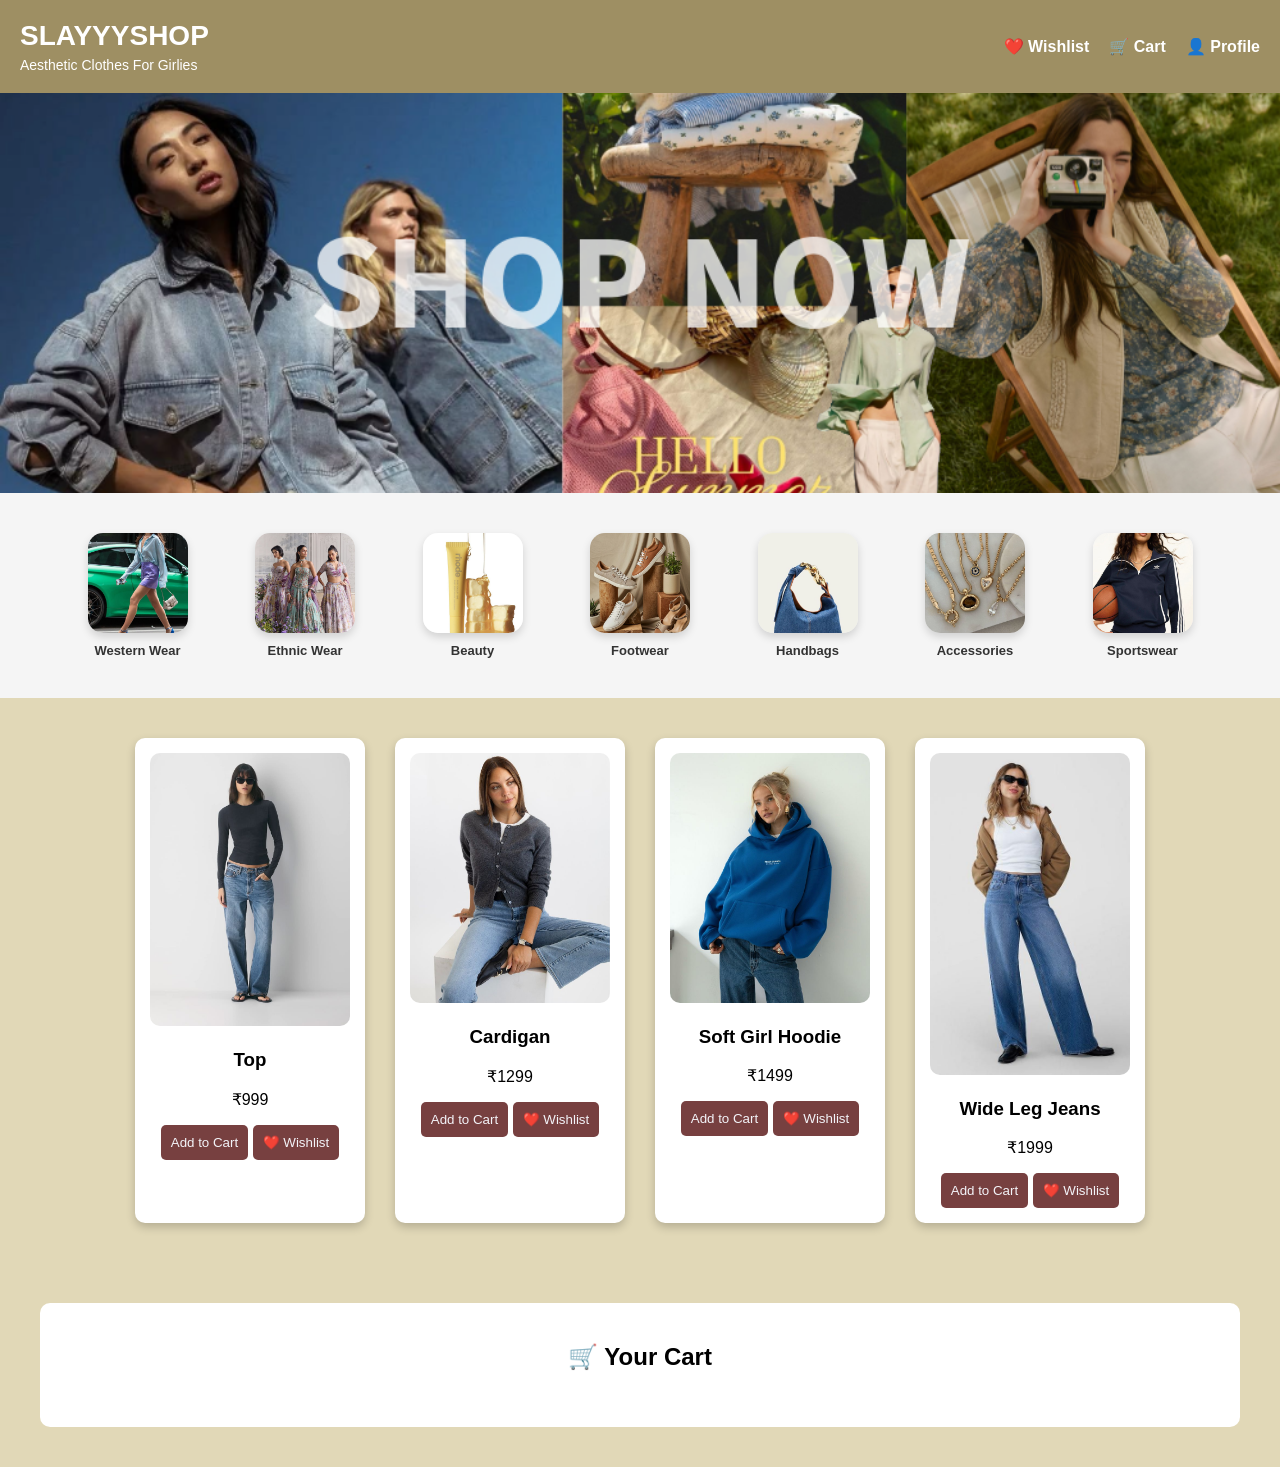
<file: index.html>
<!DOCTYPE html>
<html lang="en">
<head>
<meta charset="UTF-8">
<title>SlayShop</title>
<link rel="stylesheet" href="style.css">
</head>

<body>

<header>
<div class="header-left">
<h1>SLAYYYSHOP</h1>
<p>Aesthetic Clothes For Girlies</p>
</div>

<div class="header-right">
<a href="wishlist.html" class="icon-link">❤️ Wishlist</a>
<a href="cart.html" class="icon-link">🛒 Cart</a>
<div class="profile-dropdown">
<button class="profile-btn" onclick="toggleProfileMenu()">👤 Profile</button>
<div class="profile-menu" id="profileMenu">
<div id="loginContent">
<button onclick="goToLogin()">Login</button>
<button onclick="goToRegister()">Register</button>
</div>
<div id="userContent" style="display:none;">
<h3 id="userName"></h3>
<p><strong>Email:</strong> <span id="userEmail"></span></p>
<p><strong>Address:</strong> <span id="userAddress"></span></p>
<hr>
<a href="wishlist.html">➤ My Wishlist</a><br>
<a href="cart.html">➤ My Cart</a><br>
<button onclick="logout()" class="logout-btn">Logout</button>
</div>
</div>
</div>
</div>
</header>

<section class="hero">
<div class="hero-content">
</div>
</section>

<section class="category-carousel">

<div class="carousel-container">
<div class="carousel-wrapper" id="carouselWrapper">

<div class="category-item" onclick="goToCategory('western')">
<div class="category-image">
<img src="images/download (10).jpg" alt="Western Wear">
</div>
<p>Western Wear</p>
</div>

<div class="category-item" onclick="goToCategory('ethnic')">
<div class="category-image">
<img src="images/mahimamahajanoffical.jpg" alt="Ethnic Wear">
</div>
<p>Ethnic Wear</p>
</div>

<div class="category-item" onclick="goToCategory('beauty')">
<div class="category-image">
<img src="images/download (7).jpg" alt="Beauty">
</div>
<p>Beauty</p>
</div>

<div class="category-item" onclick="goToCategory('footwear')">
<div class="category-image">
<img src="images/Sustainable Fashion Brands Actually Worth the Hype.jpg" alt="Footwear">
</div>
<p>Footwear</p>
</div>

<div class="category-item" onclick="goToCategory('handbags')">
<div class="category-image">
<img src="images/download (9).jpg" alt="Handbags">
</div>
<p>Handbags</p>
</div>

<div class="category-item" onclick="goToCategory('accessories')">
<div class="category-image">
<img src="images/download (8).jpg" alt="Accessories">
</div>
<p>Accessories</p>
</div>

<div class="category-item" onclick="goToCategory('sportswear')">
<div class="category-image">
<img src="images/Sporty & Rich x adidas Originals.jpg" alt="Sportswear">
</div>
<p>Sportswear</p>
</div>

</div>
</div>

</section>

<section class="category-header" id="categoryHeader" style="display:none;">
<h2 id="categoryTitle"></h2>
<p id="categoryDesc"></p>
</section>

<section class="products" id="productsSection">
<div class="product">
<img src="images/HomeStretch™ Rib Solo Longsleeve.jpg">
<h3>Top</h3>
<p>₹999</p>
<button onclick="addToCart('Top','999','images/HomeStretch™ Rib Solo Longsleeve.jpg')">Add to Cart</button>
<button onclick="addToWishlist('Top', '999', 'images/HomeStretch™ Rib Solo Longsleeve.jpg')">❤️ Wishlist</button>
</div>

<div class="product">
<img src="images/The Featherlight Cashmere Cardigan_ Yes, it is as soft as it sounds_.jpg">
<h3>Cardigan</h3>
<p>₹1299</p>
<button onclick="addToCart('Cardigan','1299','images/The Featherlight Cashmere Cardigan_ Yes, it is as soft as it sounds_.jpg')">Add to Cart</button>
<button onclick="addToWishlist('Cardigan', '1299', 'images/The Featherlight Cashmere Cardigan_ Yes, it is as soft as it sounds_.jpg')">❤️ Wishlist</button>
</div>

<div class="product">
<img src="images/our classic blue dream is coming to life tomorrow - tomorrow 7PM.jpg">
<h3>Soft Girl Hoodie</h3>
<p>₹1499</p>
<button onclick="addToCart('Soft Girl Hoodie','1499','images/our classic blue dream is coming to life tomorrow - tomorrow 7PM.jpg')">Add to Cart</button>
<button onclick="addToWishlist('Soft Girl Hoodie', '1499', 'images/our classic blue dream is coming to life tomorrow - tomorrow 7PM.jpg')">❤️ Wishlist</button>
</div>

<div class="product">
<img src="images/wide leg jeans.jpg">
<h3>Wide Leg Jeans</h3>
<p>₹1999</p>
<button onclick="addToCart('Wide Leg Jeans','1999', 'images/wide leg jeans.jpg')">Add to Cart</button>
<button onclick="addToWishlist('Wide Leg Jeans', '1999', 'images/wide leg jeans.jpg')">❤️ Wishlist</button>
</div>
</section>

<section class="cart">
<h2>🛒 Your Cart</h2>
<ul id="cart-items"></ul>
</section>

<script src="script.js"></script>

</body>
</html>
</file>
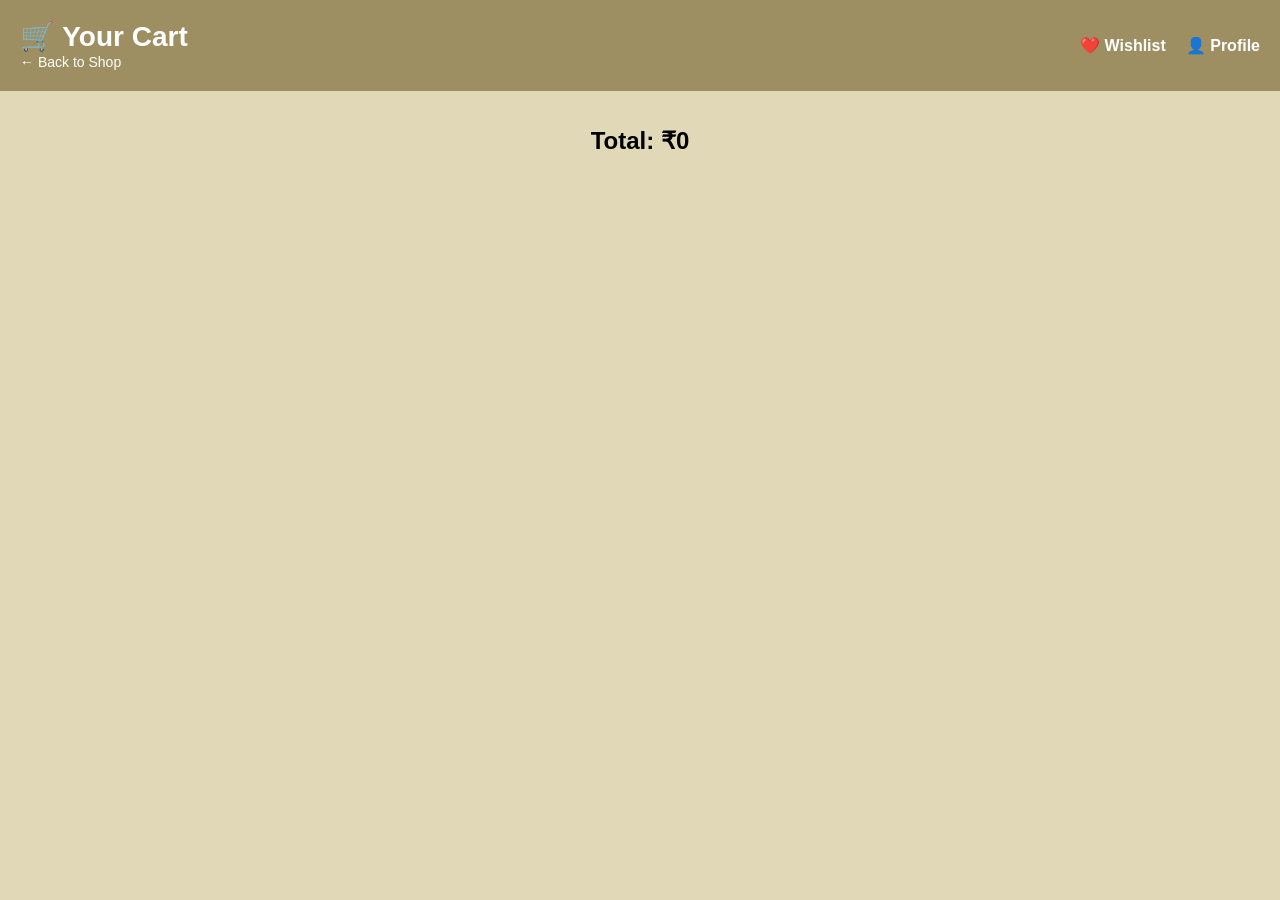
<file: cart.html>
<!DOCTYPE html>
<html>
<head>
<title>Cart - SlayShop</title>
<link rel="stylesheet" href="style.css">
</head>

<body>

<header>
<div class="header-left">
<h1>🛒 Your Cart</h1>
<a href="index.html" style="color:white; text-decoration:none; font-size:14px;">← Back to Shop</a>
</div>
<div class="header-right">
<a href="wishlist.html" class="icon-link">❤️ Wishlist</a>
<div class="profile-dropdown">
<button class="profile-btn" onclick="toggleProfileMenu()">👤 Profile</button>
<div class="profile-menu" id="profileMenu">
<div id="loginContent">
<button onclick="goToLogin()">Login</button>
<button onclick="goToRegister()">Register</button>
</div>
<div id="userContent" style="display:none;">
<h3 id="userName"></h3>
<p><strong>Email:</strong> <span id="userEmail"></span></p>
<p><strong>Address:</strong> <span id="userAddress"></span></p>
<hr>
<a href="wishlist.html">➤ My Wishlist</a><br>
<button onclick="logout()" class="logout-btn">Logout</button>
</div>
</div>
</div>
</div>
</header>

<ul id="cart-items"></ul>
<h2 id="total"></h2>

<script src="script.js"></script>

<script>

cart = JSON.parse(localStorage.getItem("cart")) || [];

let cartList = document.getElementById("cart-items");
let total = 0;

cart.forEach((item, index) => {
  let li = document.createElement("li");
  li.classList.add("product-card");
  li.innerHTML = `
    <button class="remove-btn" onclick="removeCart(${index})">✖</button>
    <img src="${item.image}">
    <h3>${item.name}</h3>
    <p>₹${item.price}</p>
  `;
  cartList.appendChild(li);
  total += Number(item.price);
});

document.getElementById("total").innerText = "Total: ₹" + total;

function removeCart(index){
  cart = JSON.parse(localStorage.getItem("cart")) || [];
  cart.splice(index, 1);
  localStorage.setItem("cart", JSON.stringify(cart));
  location.reload();
}

checkUserLogin();

</script>

</body>
</html>
</file>
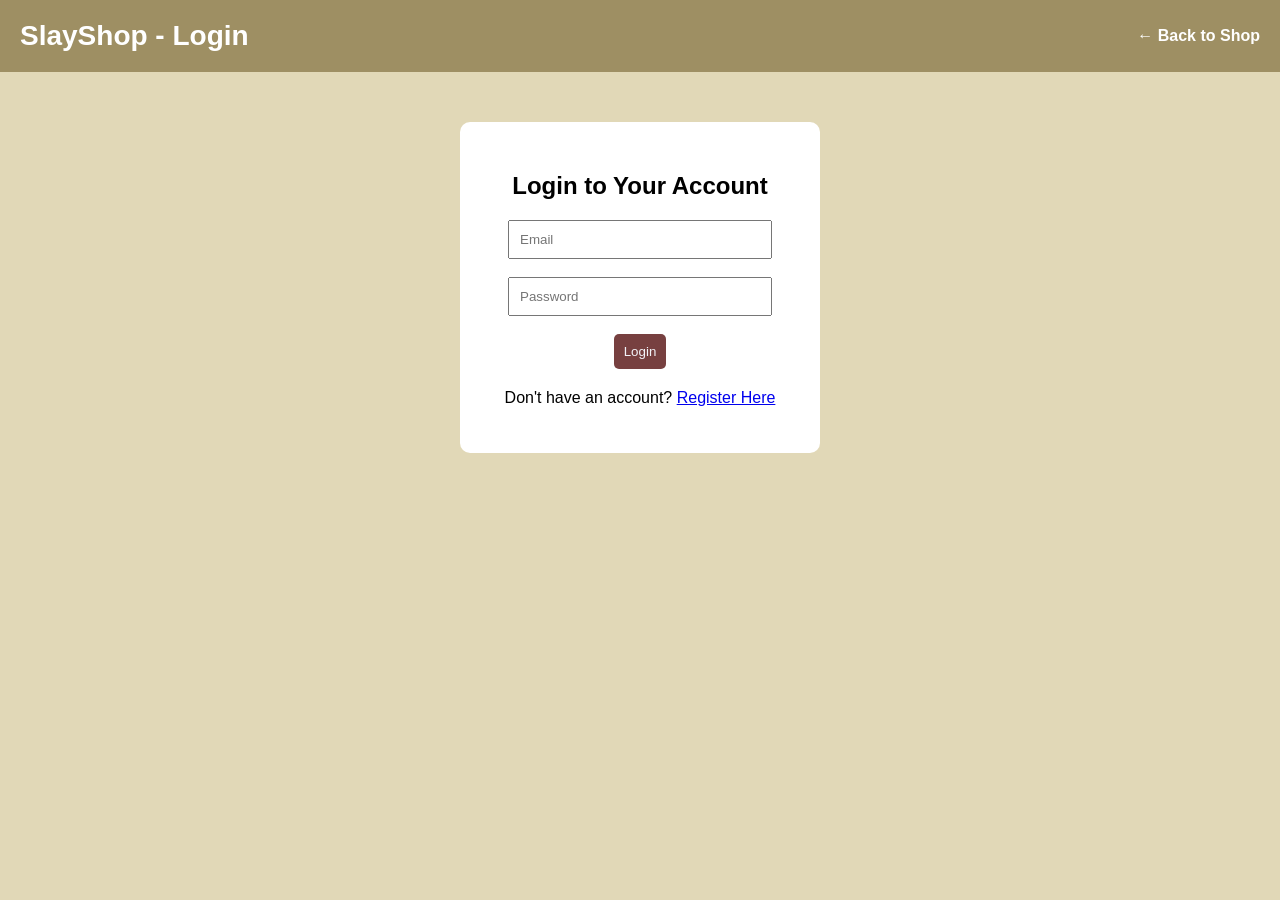
<file: login.html>
<!DOCTYPE html>
<html>
<head>
<title>Login - SlayShop</title>
<link rel="stylesheet" href="style.css">
</head>

<body>

<header>
<div class="header-left">
<h1>SlayShop - Login</h1>
</div>
<div class="header-right">
<a href="index.html" style="color:white; text-decoration:none; font-weight:bold;">← Back to Shop</a>
</div>
</header>

<div class="form-box">
<h2>Login to Your Account</h2>

<input type="text" id="loginEmail" placeholder="Email"><br><br>

<input type="password" id="loginPassword" placeholder="Password"><br><br>

<button onclick="login()">Login</button>

<p style="text-align:center; margin-top:20px;">Don't have an account? <a href="register.html">Register Here</a></p>

</div>

<script>

function login(){
let email = document.getElementById("loginEmail").value;
let password = document.getElementById("loginPassword").value;

if(!email || !password){
alert("Please fill in all fields!");
return;
}

// Save user data to localStorage
let userData = {
name: email.split("@")[0],
email: email,
address: "Not Set"
};

localStorage.setItem("currentUser", JSON.stringify(userData));

alert("Login Successful!");

window.location.href="index.html";
}

</script>

</body>
</html>
</file>
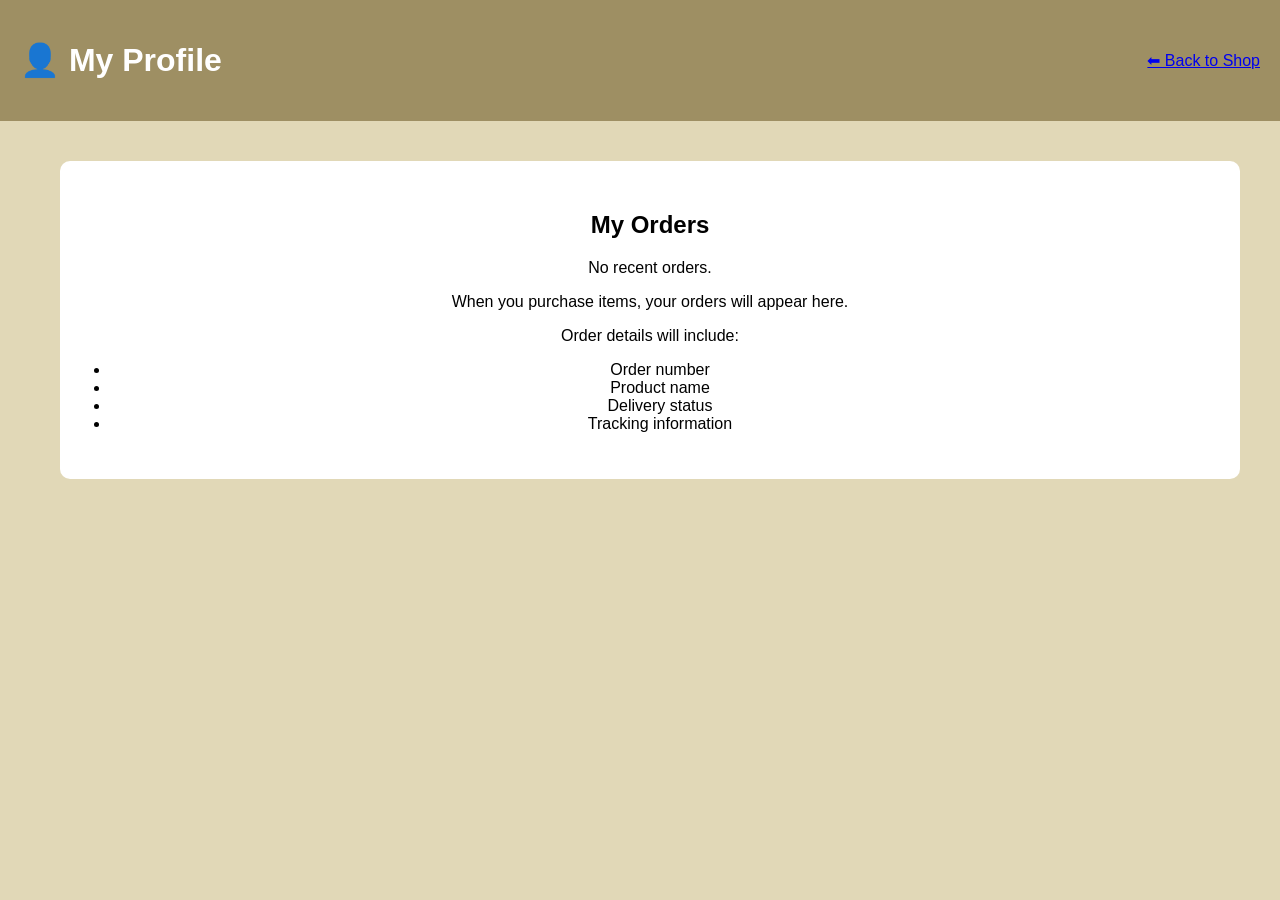
<file: profile.html>
<!DOCTYPE html>
<html>
<head>
<title>Profile - SlayShop</title>
<link rel="stylesheet" href="style.css">
</head>

<body>

<header>
<h1>👤 My Profile</h1>
<a href="index.html">⬅ Back to Shop</a>
</header>

<div class="profile-container">

<div class="profile-menu">

<h3>Account</h3>

<ul>

<li onclick="showSection('orders')">My Orders</li>
<li onclick="showSection('coupons')">Coupons</li>
<li onclick="showSection('help')">Help Center</li>
<li onclick="showSection('payment')">Payment</li>
<li onclick="showSection('currency')">Currencies</li>
<li onclick="showSection('account')">Manage Account</li>

</ul>

</div>

<div class="profile-content">

<!-- MY ORDERS -->
<div id="orders" class="section">

<h2>My Orders</h2>

<p>No recent orders.</p>

<p>When you purchase items, your orders will appear here.</p>

<p>Order details will include:</p>

<ul>
<li>Order number</li>
<li>Product name</li>
<li>Delivery status</li>
<li>Tracking information</li>
</ul>

</div>


<!-- COUPONS -->
<div id="coupons" class="section" style="display:none;">

<h2>Coupons</h2>

<p>Available Coupons:</p>

<ul>
<li>SLAY10 – Get 10% OFF</li>
<li>GIRLY20 – ₹200 OFF on orders above ₹1500</li>
<li>FREESHIP – Free Delivery</li>
</ul>

<p>Enter coupon code at checkout.</p>

</div>


<!-- HELP CENTER -->
<div id="help" class="section" style="display:none;">

<h2>Help Center</h2>

<p><b>Frequently Asked Questions</b></p>

<p><b>How do I track my order?</b></p>
<p>You can track your order from the My Orders section.</p>

<p><b>How do I return a product?</b></p>
<p>Returns are accepted within 7 days of delivery.</p>

<p><b>Need more help?</b></p>
<p>Email: support@slayshop.com</p>

</div>


<!-- PAYMENT -->
<div id="payment" class="section" style="display:none;">

<h2>Payment Methods</h2>

<p>Available payment options:</p>

<ul>
<li>Credit / Debit Card</li>
<li>UPI</li>
<li>Net Banking</li>
<li>Cash on Delivery</li>
</ul>

<p>You can add and manage your payment methods during checkout.</p>

</div>


<!-- CURRENCIES -->
<div id="currency" class="section" style="display:none;">

<h2>Select Currency</h2>

<select>

<option>Indian Rupee (₹)</option>
<option>US Dollar ($)</option>
<option>Euro (€)</option>
<option>British Pound (£)</option>

</select>

<p>Prices will be displayed in the selected currency.</p>

</div>


<!-- MANAGE ACCOUNT -->
<div id="account" class="section" style="display:none;">

<h2>Manage Account</h2>

<label>Name</label><br>
<input type="text"><br><br>

<label>Phone Number</label><br>
<input type="text"><br><br>

<label>Email</label><br>
<input type="email"><br><br>

<label>Alternative Phone</label><br>
<input type="text"><br><br>

<label>Address</label><br>
<textarea></textarea><br><br>

<button>Save</button>

</div>

</div>

</div>

<script>

function showSection(sectionId){

let sections = document.querySelectorAll(".section");

sections.forEach(sec => {
sec.style.display = "none";
});

document.getElementById(sectionId).style.display = "block";

}

</script>

</body>
</html>
</file>
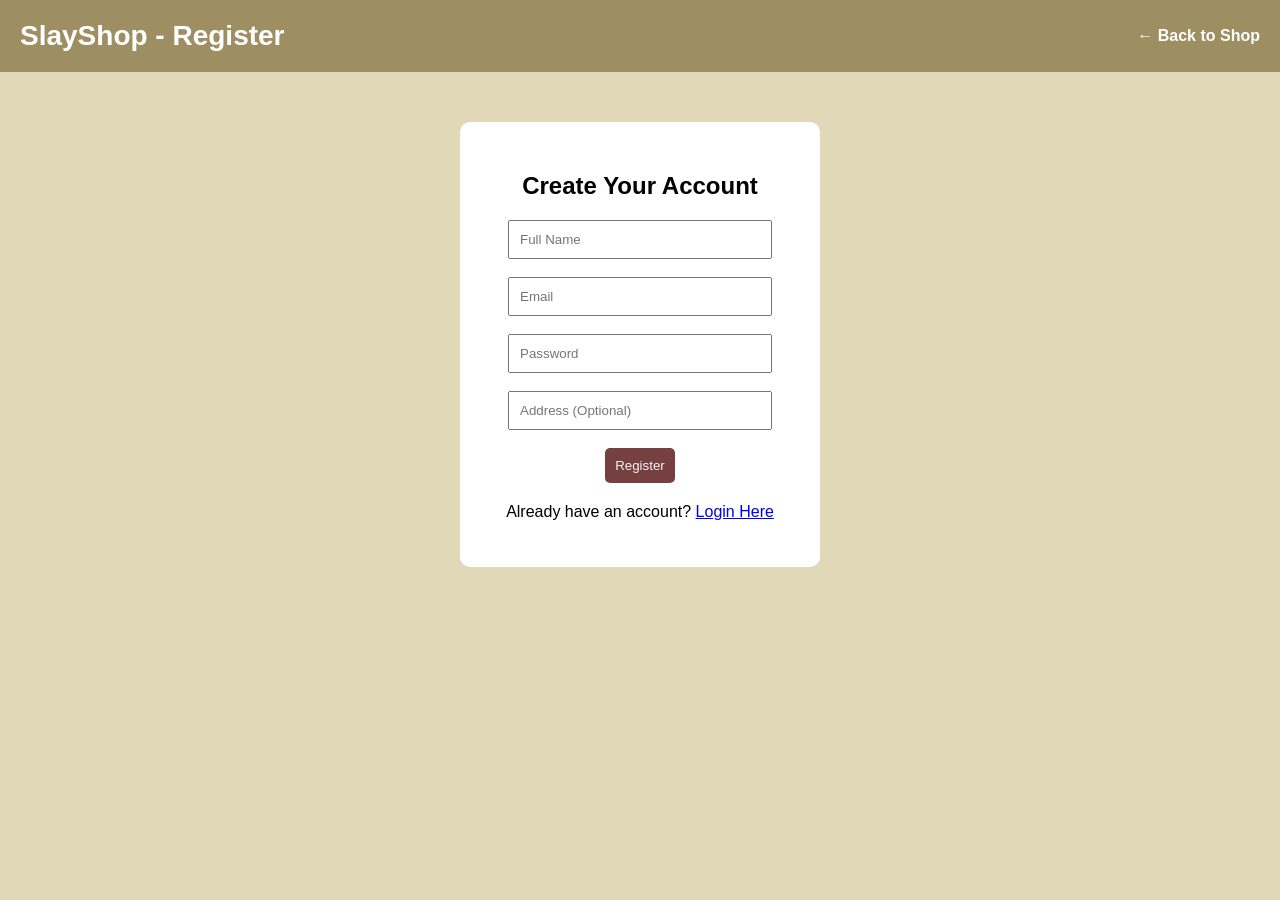
<file: register.html>
<!DOCTYPE html>
<html>
<head>
<title>Register - SlayShop</title>
<link rel="stylesheet" href="style.css">
</head>

<body>

<header>
<div class="header-left">
<h1>SlayShop - Register</h1>
</div>
<div class="header-right">
<a href="index.html" style="color:white; text-decoration:none; font-weight:bold;">← Back to Shop</a>
</div>
</header>

<div class="form-box">
<h2>Create Your Account</h2>

<input type="text" id="regName" placeholder="Full Name"><br><br>

<input type="email" id="regEmail" placeholder="Email"><br><br>

<input type="password" id="regPassword" placeholder="Password"><br><br>

<input type="text" id="regAddress" placeholder="Address (Optional)"><br><br>

<button onclick="register()">Register</button>

<p style="text-align:center; margin-top:20px;">Already have an account? <a href="login.html">Login Here</a></p>

</div>

<script>

function register(){
let name = document.getElementById("regName").value;
let email = document.getElementById("regEmail").value;
let password = document.getElementById("regPassword").value;
let address = document.getElementById("regAddress").value;

if(!name || !email || !password){
alert("Please fill in all required fields!");
return;
}

// Save user data to localStorage
let userData = {
name: name,
email: email,
address: address || "Not Set"
};

localStorage.setItem("currentUser", JSON.stringify(userData));

alert("Account Created! You are now logged in.");

window.location.href="index.html";
}

</script>

</body>
</html>
</file>
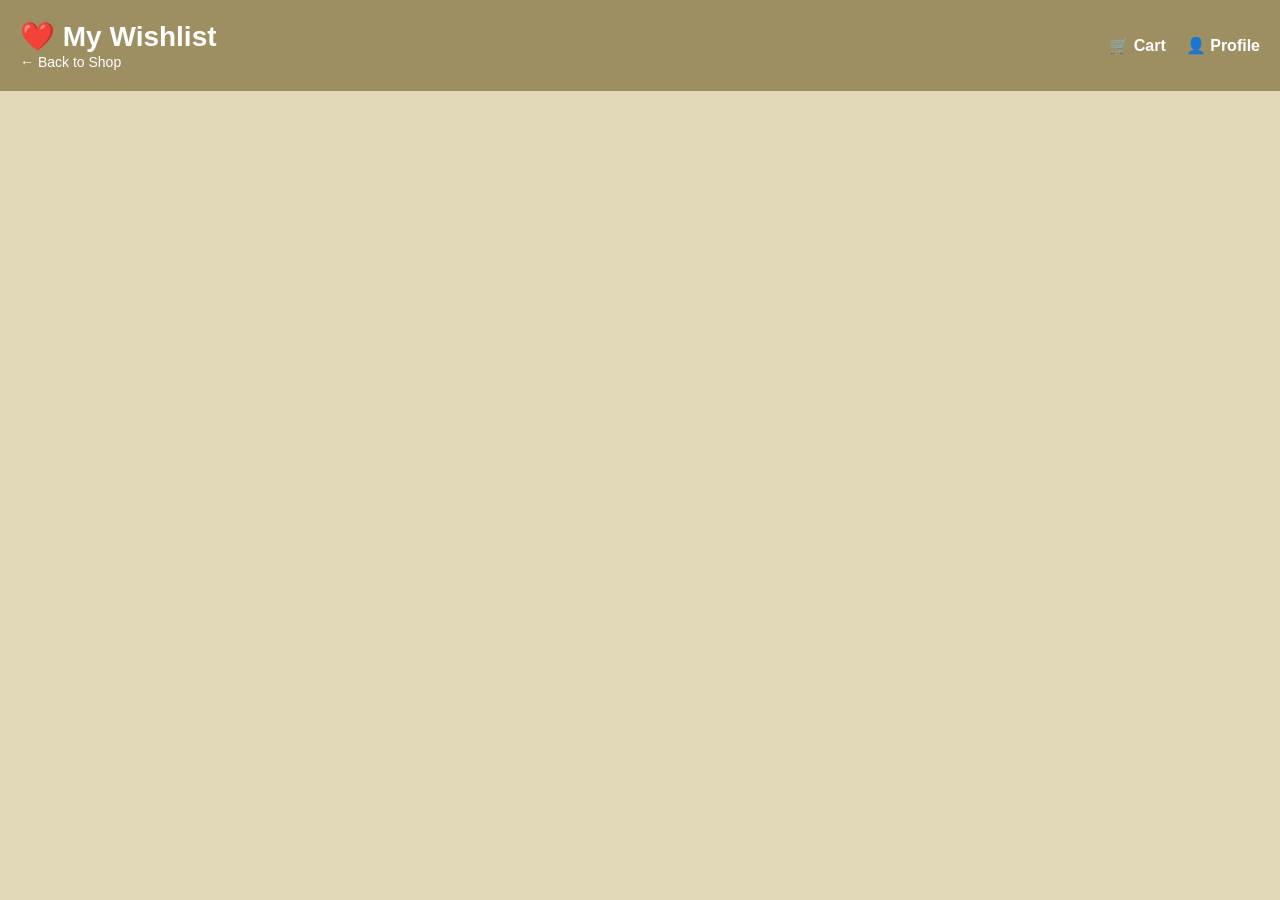
<file: wishlist.html>
<!DOCTYPE html>
<html>
<head>
<title>Wishlist - SlayShop</title>
<link rel="stylesheet" href="style.css">
</head>

<body>

<header>
<div class="header-left">
<h1>❤️ My Wishlist</h1>
<a href="index.html" style="color:white; text-decoration:none; font-size:14px;">← Back to Shop</a>
</div>
<div class="header-right">
<a href="cart.html" class="icon-link">🛒 Cart</a>
<div class="profile-dropdown">
<button class="profile-btn" onclick="toggleProfileMenu()">👤 Profile</button>
<div class="profile-menu" id="profileMenu">
<div id="loginContent">
<button onclick="goToLogin()">Login</button>
<button onclick="goToRegister()">Register</button>
</div>
<div id="userContent" style="display:none;">
<h3 id="userName"></h3>
<p><strong>Email:</strong> <span id="userEmail"></span></p>
<p><strong>Address:</strong> <span id="userAddress"></span></p>
<hr>
<a href="cart.html">➤ My Cart</a><br>
<button onclick="logout()" class="logout-btn">Logout</button>
</div>
</div>
</div>
</div>
</header>

<ul id="wishlist"></ul>

<script src="script.js"></script>

<script>

let wishlist = JSON.parse(localStorage.getItem("wishlist")) || [];

let list = document.getElementById("wishlist");

wishlist.forEach((item, index) => {

let div = document.createElement("div");

div.classList.add("product-card");

div.innerHTML = `
<button class="remove-btn" onclick="removeWishlist(${index})">✖</button>

<img src="${item.image}">
<h3>${item.name}</h3>
<p>₹${item.price}</p>
`;

list.appendChild(div);

});


function removeWishlist(index){

let wishlist = JSON.parse(localStorage.getItem("wishlist")) || [];

wishlist.splice(index,1);

localStorage.setItem("wishlist", JSON.stringify(wishlist));

location.reload();

}

// Initialize profile menu
checkUserLogin();

</script>

</body>
</html>
</file>
<file: style.css>
body{
font-family: Arial;
margin:0;
background:#e1d8b7;
text-align:center;
}

header{
background:#9e8f63;
color:white;
padding:20px;
display:flex;
justify-content:space-between;
align-items:center;
position:relative;
}

.header-left{
flex:1;
text-align:left;
}

.header-left h1{
margin:0;
font-size:28px;
}

.header-left p{
margin:5px 0 0 0;
font-size:14px;
}

.header-right{
display:flex;
gap:20px;
align-items:center;
justify-content:flex-end;
}

.icon-link{
color:white;
text-decoration:none;
font-weight:bold;
font-size:16px;
transition:0.3s;
}

.icon-link:hover{
transform:scale(1.1);
}

.profile-dropdown{
position:relative;
}

.profile-btn{
background:none;
color:white;
border:none;
font-weight:bold;
font-size:16px;
cursor:pointer;
padding:0;
transition:0.3s;
}

.profile-btn:hover{
transform:scale(1.1);
}

.profile-menu{
position:absolute;
top:100%;
right:0;
background:white;
border-radius:8px;
box-shadow:0 4px 8px rgba(0,0,0,0.2);
min-width:200px;
padding:15px;
margin-top:10px;
text-align:left;
color:black;
z-index:1000;
display:none;
}

.profile-menu.active{
display:block;
}

#loginContent button{
width:100%;
padding:10px;
margin:5px 0;
background:#774040;
color:white;
border:none;
border-radius:5px;
cursor:pointer;
font-weight:bold;
}

#loginContent button:hover{
background:#8d814b;
}

#userContent a{
display:block;
padding:8px;
color:black;
text-decoration:none;
border-bottom:1px solid #eee;
}

#userContent a:hover{
background:#f0f0f0;
}

#userContent h3{
margin:0 0 10px 0;
color:#774040;
}

#userContent p{
margin:5px 0;
font-size:14px;
}

.logout-btn{
width:100%;
padding:10px;
margin-top:10px;
background:#d32f2f;
color:white;
border:none;
border-radius:5px;
cursor:pointer;
font-weight:bold;
}

.logout-btn:hover{
background:#b71c1c;
}

.hero{
height:400px;
background-image:url("images/mydesign.png");
background-size:cover;
background-position:center;
display:flex;
align-items:center;
justify-content:center;
text-align:center;
color:white;
}

.hero-text h1{
font-size:60px;
}

.shop-btn{
background:#6c0237;
color:white;
padding:10px 20px;
border-radius:20px;
text-decoration:none;
}

.products{
display:flex;
justify-content:center;
gap:30px;
padding:40px;
flex-wrap:wrap;
}

.product{
background:white;
padding:15px;
border-radius:10px;
width:200px;
box-shadow:0 4px 10px rgba(0,0,0,0.2);
}

.product img{
width:100%;
border-radius:10px;
}

button{
background:#774040;
color:rgb(243, 243, 248);
border:none;
padding:10px;
border-radius:5px;
cursor:pointer;
}

button:hover{
background:#8d814b;
}

.cart{
background:white;
margin:40px;
padding:20px;
border-radius:10px;
}

.category-carousel{
display:flex;
align-items:center;
justify-content:center;
padding:30px 20px;
background:#f5f5f5;
}

.carousel-arrow{
display:none;
}

.carousel-container{
width:100%;
max-width:1200px;
}

.carousel-wrapper{
display:flex;
gap:20px;
justify-content:space-evenly;
align-items:flex-start;
flex-wrap:nowrap;
padding:10px 0;
}

.category-item{
flex:0 0 auto;
text-align:center;
cursor:pointer;
transition:0.3s;
}

.category-link{
text-decoration:none;
color:inherit;
display:block;
}

.category-item:hover{
transform:scale(1.08);
}

.category-image{
width:100px;
height:100px;
border-radius:15px;
overflow:hidden;
margin-bottom:10px;
box-shadow:0 4px 8px rgba(0,0,0,0.15);
transition:0.3s;
}

.category-image img{
width:100%;
height:100%;
object-fit:cover;
display:block;
}

.category-item:hover .category-image{
box-shadow:0 6px 12px rgba(0,0,0,0.25);
}

.western-bg{
background:linear-gradient(135deg, #ffa07a, #ffb6c1);
}

.ethnic-bg{
background:linear-gradient(135deg, #daa520, #ffd700);
}

.beauty-bg{
background:linear-gradient(135deg, #ff69b4, #ff1493);
}

.footwear-bg{
background:linear-gradient(135deg, #8b4513, #d2b48c);
}

.accessories-bg{
background:linear-gradient(135deg, #4169e1, #87ceeb);
}

.jewellery-bg{
background:linear-gradient(135deg, #c0c0c0, #ffd700);
}

.sportswear-bg{
background:linear-gradient(135deg, #32cd32, #90ee90);
}

.category-item p{
font-size:13px;
font-weight:bold;
color:#333;
margin:8px 0 0 0;
}

@media (max-width: 1024px){
.carousel-wrapper{
gap:15px;
}

.category-image{
width:90px;
height:90px;
font-size:40px;
}

.category-item p{
font-size:12px;
}
}

@media (max-width: 768px){
.category-carousel{
padding:20px 15px;
}

.carousel-wrapper{
gap:12px;
}

.category-image{
width:80px;
height:80px;
font-size:35px;
}

.category-item p{
font-size:11px;
}
}

@media (max-width: 480px){
.category-carousel{
padding:15px 10px;
}

.carousel-wrapper{
gap:10px;
}

.category-image{
width:70px;
height:70px;
font-size:30px;
margin-bottom:8px;
}

.category-item p{
font-size:10px;
}
}

.category-header{
background:linear-gradient(135deg, #9e8f63, #b5a980);
color:white;
padding:30px 20px;
text-align:center;
}

.category-header h2{
margin:0 0 10px 0;
font-size:28px;
}

.category-header p{
margin:0;
font-size:14px;
opacity:0.9;
}

.form-box{
background:white;
padding:30px;
width:300px;
margin:50px auto;
border-radius:10px;
}

input{
width:80%;
padding:10px;
}
.profile-container{
display:flex;
margin:40px;
}

.profile-menu{
width:250px;
background:white;
padding:20px;
border-radius:10px;
}

.profile-menu ul{
list-style:none;
padding:0;
}

.profile-menu li{
padding:10px;
cursor:pointer;
border-bottom:1px solid #eee;
}

.profile-menu li:hover{
background:#ffe6f2;
}

.profile-content{
flex:1;
background:white;
padding:20px;
margin-left:20px;
border-radius:10px;
}

textarea{
width:80%;
height:80px;
}
.section{
padding:10px;
}

.section ul{
padding-left:20px;
}
.product-card{
width:220px;
background:white;
border-radius:20px;
padding:15px;
margin:20px;
text-align:center;
box-shadow:0 4px 10px rgba(0,0,0,0.15);
display:inline-block;
transition:0.3s;
position:relative;
}

.product-card img{
width:100%;
height:auto;
object-fit:cover;
border-radius:15px;
}

.product-card h3{
font-size:18px;
margin:10px 0;
}

.product-card p{
color:#948a2a;
font-weight:bold;
}

.product-card:hover{
transform:scale(1.05);
}

.remove-btn{
position:absolute;
top:10px;
right:10px;
width:30px;
height:30px;
padding:0;
border-radius:50%;
background:#d32f2f;
color:white;
border:none;
cursor:pointer;
display:flex;
align-items:center;
justify-content:center;
font-size:16px;
font-weight:bold;
}

.remove-btn:hover{
background:#b71c1c;
}

#cart-items{
list-style:none;
padding:0;
display:flex;
flex-wrap:wrap;
gap:20px;
justify-content:center;
}
</file>
